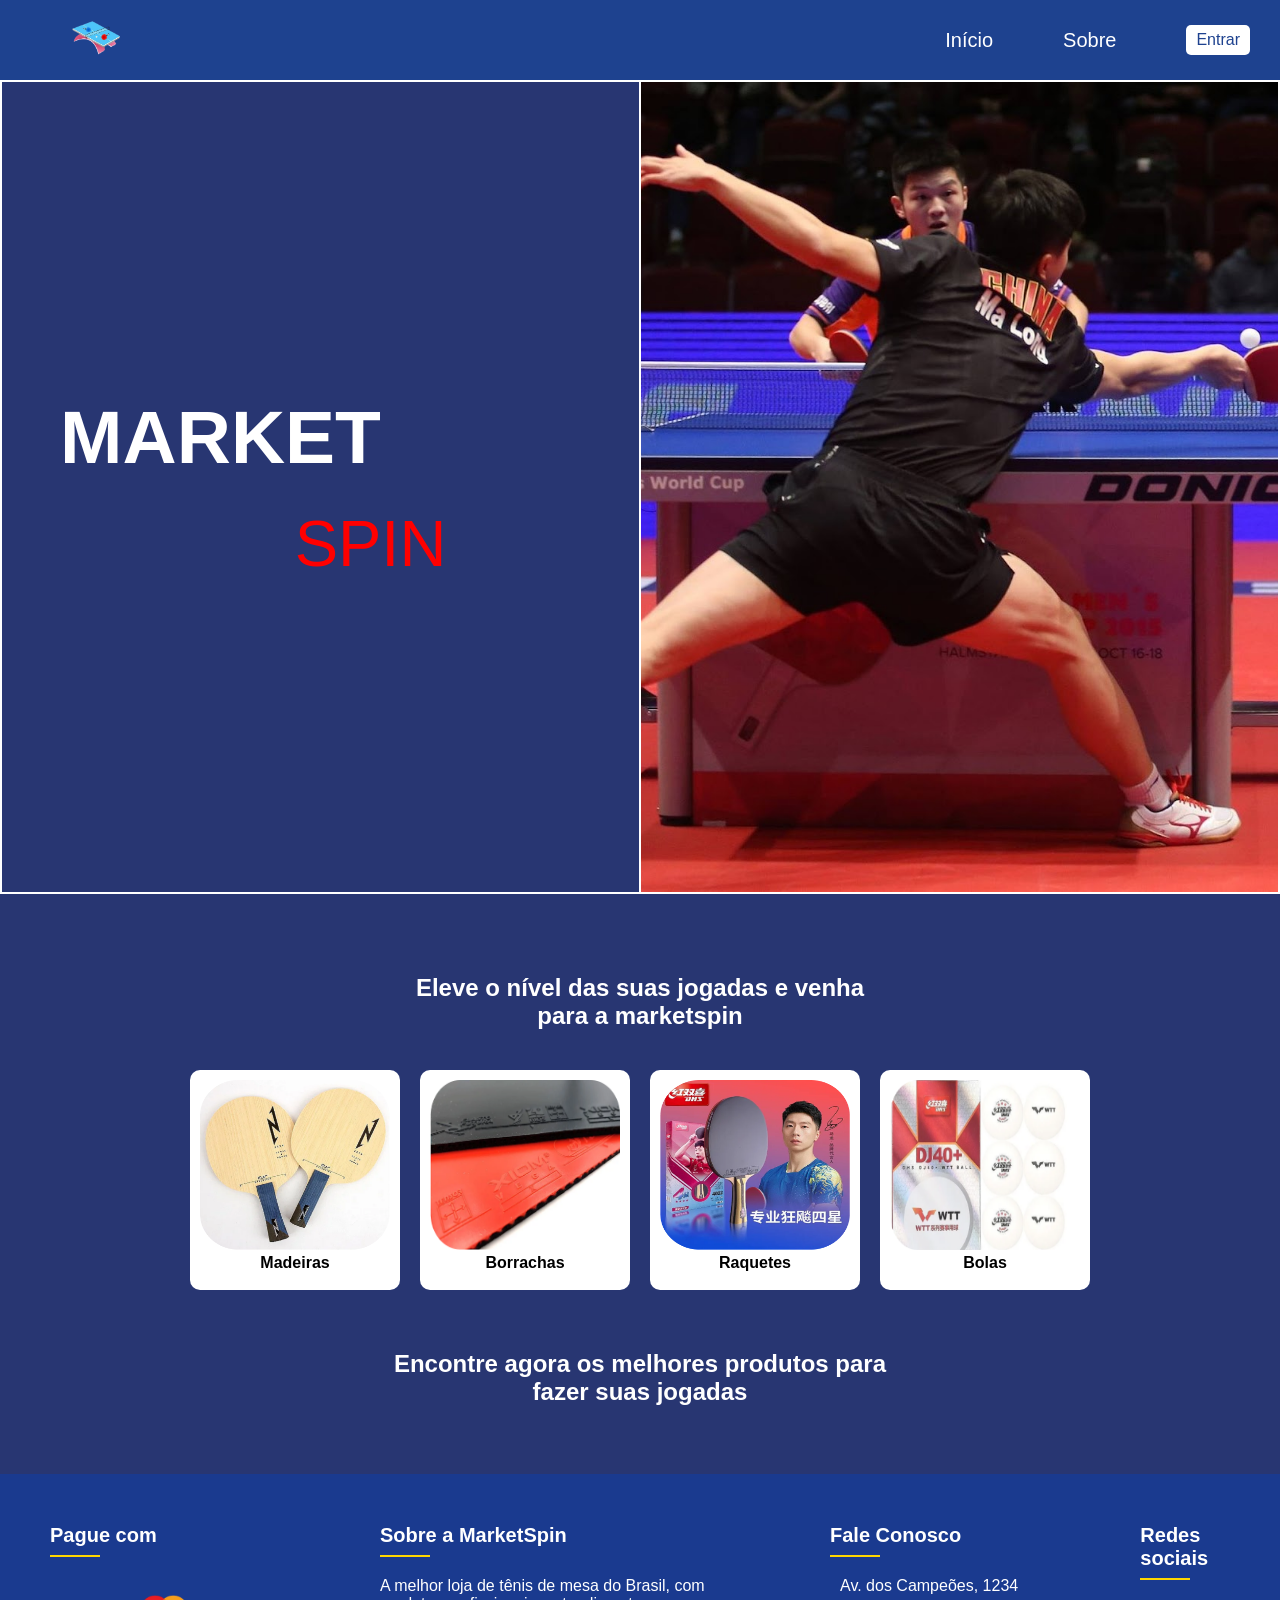
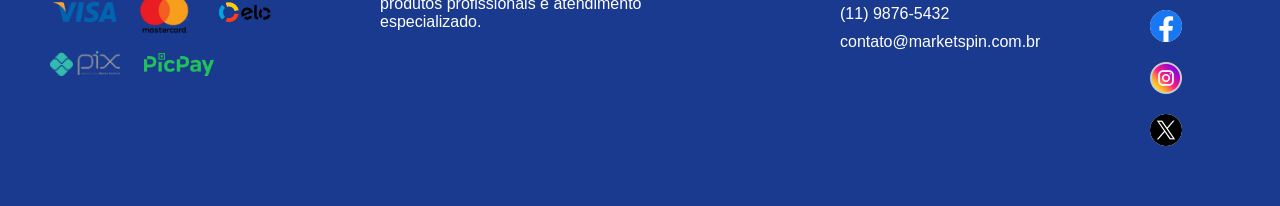
<file: templates/index.html>
<!DOCTYPE html>
  <html lang="pt-BR">
  <head>
    <meta charset="UTF-8">
    <meta name="viewport" content="width=device-width, initial-scale=1.0">
    <title>MarketSpin</title>
    <link rel="stylesheet" href="../static/style.css">
    <link rel="stylesheet" href="../static/header-and-footer.css">
  </head>
  <body>
      
      <header>
          <img src="../static/images/logo.png" alt="Logo" id="logo">
          <ul id="opcoes">
            <li>Início</li>
            <li>Sobre</li>
            <a href="{{ url_for('login') }}" class="login-btn">Entrar</a>
          </ul>
      </header>

      <section id="telaInicial">
        <div class="divEsquerda">
            <p id="textMarket">MARKET</p>
            <br>
            <p id="textSpin">SPIN</p>
        </div>

        <div class="divDireita">
            <img src="../static/images/tenis_de_mesa.jpg" alt="" id="imgTenis">
        </div>
      </section>

      <section class="banner">
        <h2>Eleve o nível das suas jogadas e venha para a marketspin</h2>

        <div class="produtos">
            <div class="produto">
                <img src="../static/images/madeiras.png" alt="Madeiras">
                <div>Madeiras</div>
            </div>
            <div class="produto">
                <img src="../static/images/borrachas.png" alt="Borracha">
                <div>Borrachas</div>
            </div>
            <div class="produto">
                <img src="../static/images/raquetes.png" alt="Raquetes">
                <div>Raquetes</div>
            </div>
            <div class="produto">
                <img src="../static/images/bolas.png" alt="Bolas">
                <div>Bolas</div>
            </div>
        </div>
        <h2>Encontre agora os melhores produtos para fazer suas jogadas</h2>
      </section>

      
      <div class="rodape">
        <div id="pagamento">
            <h3>Pague com</h3>
            <ul id="formasPagamento">
                <li><img src="../static/images/visa.png" alt=""></li>
                <li><img src="../static/images/mastercard.png" alt=""></li>
                <li><img src="../static/images/elo.png" alt=""></li>
            </ul>
            <img src="../static/images/pix.png" alt="">
            <img src="../static/images/picpay.png" style="margin-left: 20px;" alt="">
        </div>
        <div class="sobre">
            <h3>Sobre a MarketSpin</h3>
            <p style="width: 350px;">A melhor loja de tênis de mesa do Brasil, com produtos profissionais e atendimento especializado.</p>
        </div>

        <div class="contato">
            <h3>Fale Conosco</h3>
            <p><i class="fas fa-map-marker-alt"></i> Av. dos Campeões, 1234</p>
            <p><i class="fas fa-phone"></i> (11) 9876-5432</p>
            <p><i class="fas fa-envelope"></i> contato@marketspin.com.br</p>
        </div>

        <div id="social">
            <h3>Redes sociais</h3>
            <div class="social-icons">
                <span><img src="../static/images/facebook.png" alt=""></span>
                <span><img src="../static/images/instagram.png" alt=""></span>
                <span><img src="../static/images/x.png" alt=""></span>
            </div>
        </div>
    </div>

  </body>
  </html>
</file>
<file: static/style.css>
* {
    margin: 0;
    padding: 0;
    font-family: 'Arial', sans-serif;
}

body {
    background-color: #f8f8f8;
    color: #333;
}

header {
    background-color: #1e428f;
    color: white;
    display: flex;
    justify-content: space-between;
    align-items: center;
    padding: 10px 20px;
    height: 60px;
    position: fixed;
    top: 0;
    width: 100%;
    z-index: 1000;
}

header h1 {
    margin: 0;
    font-size: 24px;
}

#logo{
    width: 50px;
    margin-left: 50px;
}

#opcoes{
    display: flex;
    gap: 70px;
    list-style: none;
    align-items: center;
    font-size: 20px;
}

#opcoes li{
    cursor: pointer;
}

.login-btn {
    background-color: white;
    color: #1e428f;
    padding: 6px 10px;
    border: none;
    border-radius: 5px;
    cursor: pointer;
    margin-right: 50px;
    text-decoration: none;
    font-size: 16px;
}

.login-btn:hover {
    color: red;
}

#telaInicial {
    display: flex;
    color: white;
    background-color: #283672;
    margin-top: 80px;
    height: 90vh;
    border-top: 2px solid white;
    border-bottom: 2px solid white;
}

.divEsquerda {
    display: flex;
    flex-direction: column;
    justify-content: center;
    align-items: center;
    width: 50%;
    font-size: 75px;
    font-weight: 600;
    border-right: 2px solid white;
    border-left: 2px solid white;
}

#textMarket {
    margin-right: 200px;
    margin-bottom: 0px;
}

#textSpin {
    font-size: 65px;
    font-weight: normal;
    margin-left: 100px;
    color: red;
    margin-top: -60px;
}

.divDireita {
    width: 50%;
    border-right: 2px solid white;
}

#imgTenis {
    width: 100%;
    height: 100%;
    zoom: 100%;
    object-fit: cover;
}

.banner {
    color: white;
    padding: 80px 20px 40px;
    text-align: center;
    position: relative;
    height: 460px;
    background-color: #283672;
}

.banner h2 {
    font-size: 24px;
    max-width: 500px;
    margin: auto;
}

.produtos {
    display: flex;
    justify-content: center;
    gap: 20px;
    padding: 20px;
    position: relative;
    top: -40px;
    margin-top: 60px;
}

.produto {
    background-color: white;
    border-radius: 10px;
    padding: 10px;
    width: 190px;
    height: 200px;
    text-align: center;
    font-weight: bold;
    color: black;
}

.produto img {
    width: 100%;
    border-radius: 10px;
    height: 170px;
}
</file>
<file: static/header-and-footer.css>
/* Header */
.cabecalho {
    background-color: #1a3a8f;
    color: white;
    padding: 15px 5%;
    display: flex;
    justify-content: space-between;
    align-items: center;
    position: fixed;
    width: 100%;
    top: 0;
    z-index: 1000;
    box-shadow: 0 2px 10px rgba(0, 0, 0, 0.2);
}

.img-logo {
    height: 50px;
}

.lista-menu {
    display: flex;
    list-style: none;
    align-items: center;
    gap: 25px;
}

.lista-menu a{
    color: white;
    text-decoration: none;
}

.lista-menu li:hover{
    cursor: pointer;
    color: #ffd700;
}

.icone-carrinho {
    font-size: 20px;
    cursor: pointer;
    padding: 10px;
    transition: color 0.3s;
}

.icone-carrinho:hover {
    color: #ffd700;
}

.icone-carrinho {
    position: relative;
}

.contador {
    position: absolute;
    top: -5px;
    right: -5px;
    background-color: #ff3333;
    color: white;
    border-radius: 50%;
    width: 20px;
    height: 20px;
    font-size: 12px;
    display: flex;
    align-items: center;
    justify-content: center;
}

/* Footer */
.rodape {
    padding: 50px;
    display: flex;
    justify-content: center;
    gap: 100px;
    background-color: #1a3a8f;
    color: white;
}

#pagamento h3, .sobre h3, .contato h3, #social h3 {
    font-size: 20px;
    margin-bottom: 20px;
    position: relative;
    padding-bottom: 10px;
}

#pagamento h3::after, .sobre h3::after, .contato h3::after, #social h3::after {
    content: '';
    position: absolute;
    bottom: 0;
    left: 0;
    width: 50px;
    height: 2px;
    background-color: #ffd700;
}

.contato p {
    margin-bottom: 10px;
    display: flex;
    align-items: center;
}

.contato i {
    margin-right: 10px;
    color: #ffd700;
}

#pagamento ul{
    list-style: none;
}

.copyright {
    text-align: center;
    padding-top: 20px;
    border-top: 1px solid rgba(255, 255, 255, 0.1);
    font-size: 14px;
}

#pagamento img{
    width: 70px;
}

#formasPagamento {
    display: flex;
    align-items: center;
    gap: 10px;
}

#formasPagamento img {
    width: 70px;
}

.social-icons span {
    display: inline-block;
    width: 32px;
    height: 32px;
    background-color: #ccc;
    border-radius: 50%;
    margin-left: 10px;
    margin: 10px;
}

.social-icons span img {
    width: 100%;
    height: 100%;
    border-radius: 50%;
    cursor: pointer;
}
</file>
